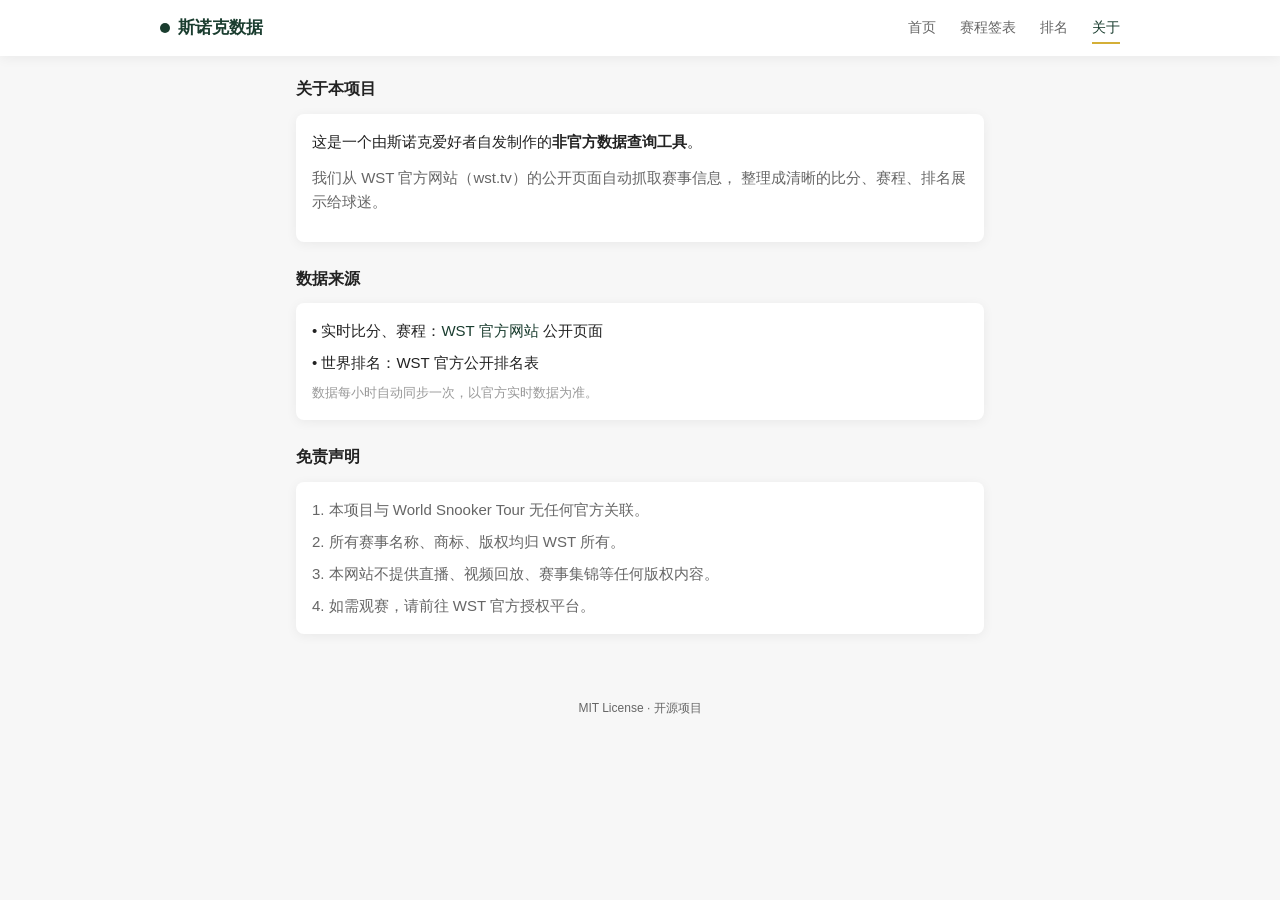
<file: about.html>
<!DOCTYPE html>
<html lang="zh-CN">
<head>
  <meta charset="UTF-8">
  <meta name="viewport" content="width=device-width, initial-scale=1.0">
  <title>关于 - 斯诺克数据</title>
  <link rel="stylesheet" href="./assets/css/style.css">
</head>
<body>

  <nav class="navbar">
    <div class="navbar-inner">
      <div class="navbar-logo">
        <span class="navbar-logo-dot"></span>
        斯诺克数据
      </div>
      <div class="navbar-links">
        <a href="./index.html">首页</a>
        <a href="./schedule.html">赛程签表</a>
        <a href="./ranking.html">排名</a>
        <a href="./about.html" class="active">关于</a>
      </div>
    </div>
  </nav>

  <div class="container" style="max-width:720px;">

    <div class="section-title" style="margin-top:0;">关于本项目</div>

    <div class="match-card">
      <p style="margin-bottom:12px;">
        这是一个由斯诺克爱好者自发制作的<strong>非官方数据查询工具</strong>。
      </p>
      <p style="margin-bottom:12px; color:#666;">
        我们从 WST 官方网站（wst.tv）的公开页面自动抓取赛事信息，
        整理成清晰的比分、赛程、排名展示给球迷。
      </p>
    </div>

    <div class="section-title">数据来源</div>
    <div class="match-card">
      <p style="margin-bottom:8px;">• 实时比分、赛程：<a href="https://wst.tv" target="_blank">WST 官方网站</a> 公开页面</p>
      <p style="margin-bottom:8px;">• 世界排名：WST 官方公开排名表</p>
      <p style="color:#999; font-size:13px;">数据每小时自动同步一次，以官方实时数据为准。</p>
    </div>

    <div class="section-title">免责声明</div>
    <div class="match-card">
      <p style="margin-bottom:8px; color:#666;">
        1. 本项目与 World Snooker Tour 无任何官方关联。
      </p>
      <p style="margin-bottom:8px; color:#666;">
        2. 所有赛事名称、商标、版权均归 WST 所有。
      </p>
      <p style="margin-bottom:8px; color:#666;">
        3. 本网站不提供直播、视频回放、赛事集锦等任何版权内容。
      </p>
      <p style="color:#666;">
        4. 如需观赛，请前往 WST 官方授权平台。
      </p>
    </div>

  </div>

  <footer class="footer">
    <p>MIT License · 开源项目</p>
  </footer>

</body>
</html>
</file>
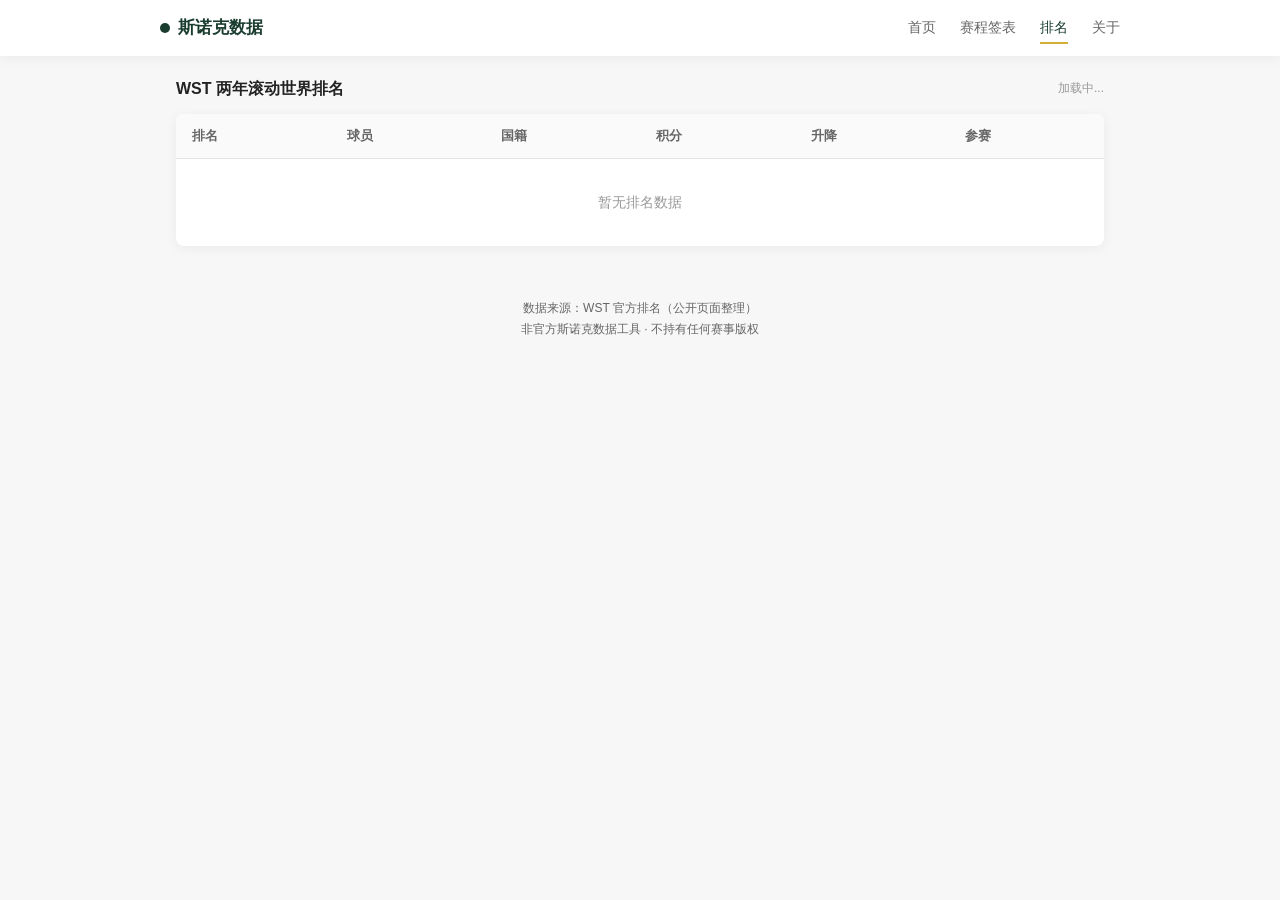
<file: ranking.html>
<!DOCTYPE html>
<html lang="zh-CN">
<head>
  <meta charset="UTF-8">
  <meta name="viewport" content="width=device-width, initial-scale=1.0">
  <title>世界排名 - 斯诺克数据</title>
  <link rel="stylesheet" href="./assets/css/style.css">
</head>
<body>

  <nav class="navbar">
    <div class="navbar-inner">
      <div class="navbar-logo">
        <span class="navbar-logo-dot"></span>
        斯诺克数据
      </div>
      <div class="navbar-links">
        <a href="./index.html">首页</a>
        <a href="./schedule.html">赛程签表</a>
        <a href="./ranking.html" class="active">排名</a>
        <a href="./about.html">关于</a>
      </div>
    </div>
  </nav>

  <div class="container">

    <div class="section-title" style="margin-top:0;">
      WST 两年滚动世界排名
      <span style="font-size:12px; font-weight:400; color:#999;" id="ranking-update">加载中...</span>
    </div>

    <div class="ranking-table-wrap">
      <table class="ranking-table">
        <thead>
          <tr>
            <th>排名</th>
            <th>球员</th>
            <th>国籍</th>
            <th>积分</th>
            <th>升降</th>
            <th>参赛</th>
          </tr>
        </thead>
        <tbody id="ranking-body">
          <tr><td colspan="6" style="text-align:center; color:#999; padding:32px;">加载中...</td></tr>
        </tbody>
      </table>
    </div>

  </div>

  <footer class="footer">
    <p>数据来源：WST 官方排名（公开页面整理）</p>
    <p>非官方斯诺克数据工具 · 不持有任何赛事版权</p>
  </footer>

  <script src="./assets/js/app.js"></script>
  <script src="./assets/js/ranking.js"></script>
</body>
</html>
</file>
<file: assets/css/style.css>
/* ========== 主题变量 ========== */
:root {
  --color-primary: #1A3D2F;    /* 深墨绿，球台呢 */
  --color-primary-light: #2A5D4F;
  --color-gold: #D4AF37;       /* 金色 */
  --color-live: #36CFC9;       /* 进行中 */
  --color-upcoming: #FF9500;   /* 即将开赛 */
  --color-done: #888888;       /* 已结束 */
  --color-bg: #F7F7F7;
  --color-card: #FFFFFF;
  --color-text: #222222;
  --color-text-2: #666666;
  --color-border: #E5E5E5;
  --shadow-card: 0 2px 12px rgba(0, 0, 0, 0.06);
  --radius: 8px;
}

/* ========== 基础重置 ========== */
* {
  margin: 0;
  padding: 0;
  box-sizing: border-box;
}

body {
  font-family: -apple-system, BlinkMacSystemFont, "Segoe UI", "PingFang SC",
    "Hiragino Sans GB", "Microsoft YaHei", sans-serif;
  background: var(--color-bg);
  color: var(--color-text);
  line-height: 1.6;
  font-size: 15px;
}

a {
  color: var(--color-primary);
  text-decoration: none;
}

/* ========== 顶部导航 ========== */
.navbar {
  background: var(--color-card);
  box-shadow: var(--shadow-card);
  position: sticky;
  top: 0;
  z-index: 100;
  padding: 0 20px;
}

.navbar-inner {
  max-width: 960px;
  margin: 0 auto;
  display: flex;
  align-items: center;
  justify-content: space-between;
  height: 56px;
}

.navbar-logo {
  display: flex;
  align-items: center;
  gap: 8px;
  font-weight: 700;
  color: var(--color-primary);
  font-size: 17px;
}

.navbar-logo-dot {
  width: 10px;
  height: 10px;
  background: var(--color-primary);
  border-radius: 50%;
}

.navbar-links {
  display: flex;
  gap: 24px;
}

.navbar-links a {
  color: var(--color-text-2);
  font-size: 14px;
  padding: 4px 0;
  border-bottom: 2px solid transparent;
  transition: all 0.2s;
}

.navbar-links a.active,
.navbar-links a:hover {
  color: var(--color-primary);
  border-bottom-color: var(--color-gold);
}

/* ========== 容器 ========== */
.container {
  max-width: 960px;
  margin: 0 auto;
  padding: 20px 16px;
}

/* ========== 区块标题 ========== */
.section-title {
  font-size: 16px;
  font-weight: 600;
  color: var(--color-text);
  margin: 24px 0 12px;
  display: flex;
  align-items: center;
  justify-content: space-between;
}

.section-title .more {
  font-size: 13px;
  color: var(--color-primary);
  font-weight: 400;
}

/* ========== 比赛卡片 ========== */
.match-card {
  background: var(--color-card);
  border-radius: var(--radius);
  box-shadow: var(--shadow-card);
  padding: 16px;
  margin-bottom: 12px;
  transition: transform 0.15s;
}

.match-card:hover {
  transform: translateY(-1px);
}

.match-card.live {
  border-left: 3px solid var(--color-live);
}

.match-header {
  display: flex;
  align-items: center;
  gap: 8px;
  margin-bottom: 12px;
  font-size: 13px;
  color: var(--color-text-2);
}

.status-badge {
  display: inline-block;
  padding: 2px 8px;
  border-radius: 4px;
  font-size: 12px;
  font-weight: 500;
}

.status-badge.live {
  background: rgba(54, 207, 201, 0.12);
  color: #0D9488;
}

.status-badge.upcoming {
  background: rgba(255, 149, 0, 0.12);
  color: #C2620A;
}

.status-badge.completed {
  background: rgba(136, 136, 136, 0.12);
  color: var(--color-done);
}

.event-tag {
  display: inline-block;
  padding: 2px 8px;
  border-radius: 4px;
  font-size: 12px;
}

.event-tag.triple_crown {
  background: var(--color-primary);
  color: #fff;
}

.event-tag.ranking {
  background: rgba(26, 61, 47, 0.1);
  color: var(--color-primary);
}

.event-tag.invitation {
  background: rgba(212, 175, 55, 0.15);
  color: #8A6D1A;
}

.event-tag.qualifier {
  background: #F0F0F0;
  color: var(--color-text-2);
}

/* ========== 比分区 ========== */
.score-row {
  display: flex;
  justify-content: space-between;
  align-items: center;
  padding: 6px 0;
}

.player-name {
  font-size: 16px;
  font-weight: 500;
  flex: 1;
}

.player-name.winner {
  color: var(--color-primary);
  font-weight: 700;
}

.player-name.loser {
  color: var(--color-done);
  text-decoration: line-through;
}

.score-num {
  font-size: 24px;
  font-weight: 700;
  color: var(--color-text);
  min-width: 32px;
  text-align: center;
}

.score-num.winner {
  color: var(--color-primary);
}

.match-footer {
  margin-top: 10px;
  padding-top: 10px;
  border-top: 1px solid var(--color-border);
  font-size: 12px;
  color: var(--color-text-2);
  display: flex;
  gap: 16px;
}

/* ========== 正在比赛置顶横幅 ========== */
.live-banner {
  background: linear-gradient(135deg, var(--color-primary) 0%, #0F2A1F 100%);
  color: #fff;
  border-radius: var(--radius);
  padding: 20px;
  margin-bottom: 16px;
}

.live-banner .match-header {
  color: rgba(255, 255, 255, 0.8);
}

.live-banner .status-badge.live {
  background: rgba(54, 207, 201, 0.25);
  color: #5EEAD4;
}

.live-banner .player-name {
  color: #fff;
}

.live-banner .score-num {
  color: var(--color-gold);
  font-size: 32px;
}

.live-banner .match-footer {
  border-top-color: rgba(255, 255, 255, 0.15);
  color: rgba(255, 255, 255, 0.7);
}

/* ========== 骨架屏 ========== */
.skeleton {
  background: var(--color-card);
  border-radius: var(--radius);
  padding: 16px;
  margin-bottom: 12px;
  box-shadow: var(--shadow-card);
}

.skeleton-line {
  height: 14px;
  background: #EEE;
  border-radius: 4px;
  margin-bottom: 10px;
  animation: shimmer 1.5s infinite;
}

.skeleton-line.short { width: 40%; }
.skeleton-line.medium { width: 70%; }

@keyframes shimmer {
  0% { opacity: 0.6; }
  50% { opacity: 1; }
  100% { opacity: 0.6; }
}

/* ========== 排名表格 ========== */
.ranking-table-wrap {
  background: var(--color-card);
  border-radius: var(--radius);
  box-shadow: var(--shadow-card);
  overflow-x: auto;
}

.ranking-table {
  width: 100%;
  border-collapse: collapse;
  font-size: 14px;
  min-width: 560px;
}

.ranking-table th,
.ranking-table td {
  padding: 12px 16px;
  text-align: left;
  border-bottom: 1px solid var(--color-border);
}

.ranking-table th {
  background: #FAFAFA;
  font-weight: 600;
  color: var(--color-text-2);
  font-size: 13px;
}

.ranking-table tr:last-child td {
  border-bottom: none;
}

.rank-num {
  font-weight: 700;
  color: var(--color-primary);
}

.rank-change.up { color: var(--color-gold); }
.rank-change.down { color: var(--color-done); }
.rank-change.same { color: #BBB; }

/* ========== 标签切换 ========== */
.tabs {
  display: flex;
  background: var(--color-card);
  border-radius: var(--radius);
  padding: 4px;
  margin-bottom: 16px;
  box-shadow: var(--shadow-card);
}

.tab-item {
  flex: 1;
  text-align: center;
  padding: 8px 12px;
  font-size: 14px;
  border-radius: 6px;
  cursor: pointer;
  color: var(--color-text-2);
  transition: all 0.2s;
}

.tab-item.active {
  background: var(--color-primary);
  color: #fff;
  font-weight: 500;
}

/* ========== 签表树（简化版） ========== */
.draw-round {
  margin-bottom: 24px;
}

.draw-round-title {
  font-size: 14px;
  font-weight: 600;
  color: var(--color-text-2);
  margin-bottom: 10px;
}

.draw-match {
  background: var(--color-card);
  border-radius: 6px;
  padding: 10px 14px;
  margin-bottom: 8px;
  box-shadow: var(--shadow-card);
  font-size: 14px;
}

/* ========== 页脚 ========== */
.footer {
  text-align: center;
  padding: 32px 16px;
  font-size: 12px;
  color: var(--color-text-2);
  line-height: 1.8;
}

/* ========== 响应式 ========== */
@media (max-width: 640px) {
  .navbar-links {
    gap: 16px;
  }
  .navbar-links a {
    font-size: 13px;
  }
  .container {
    padding: 16px 12px;
  }
  .score-num {
    font-size: 20px;
  }
  .live-banner .score-num {
    font-size: 26px;
  }
}
</file>
